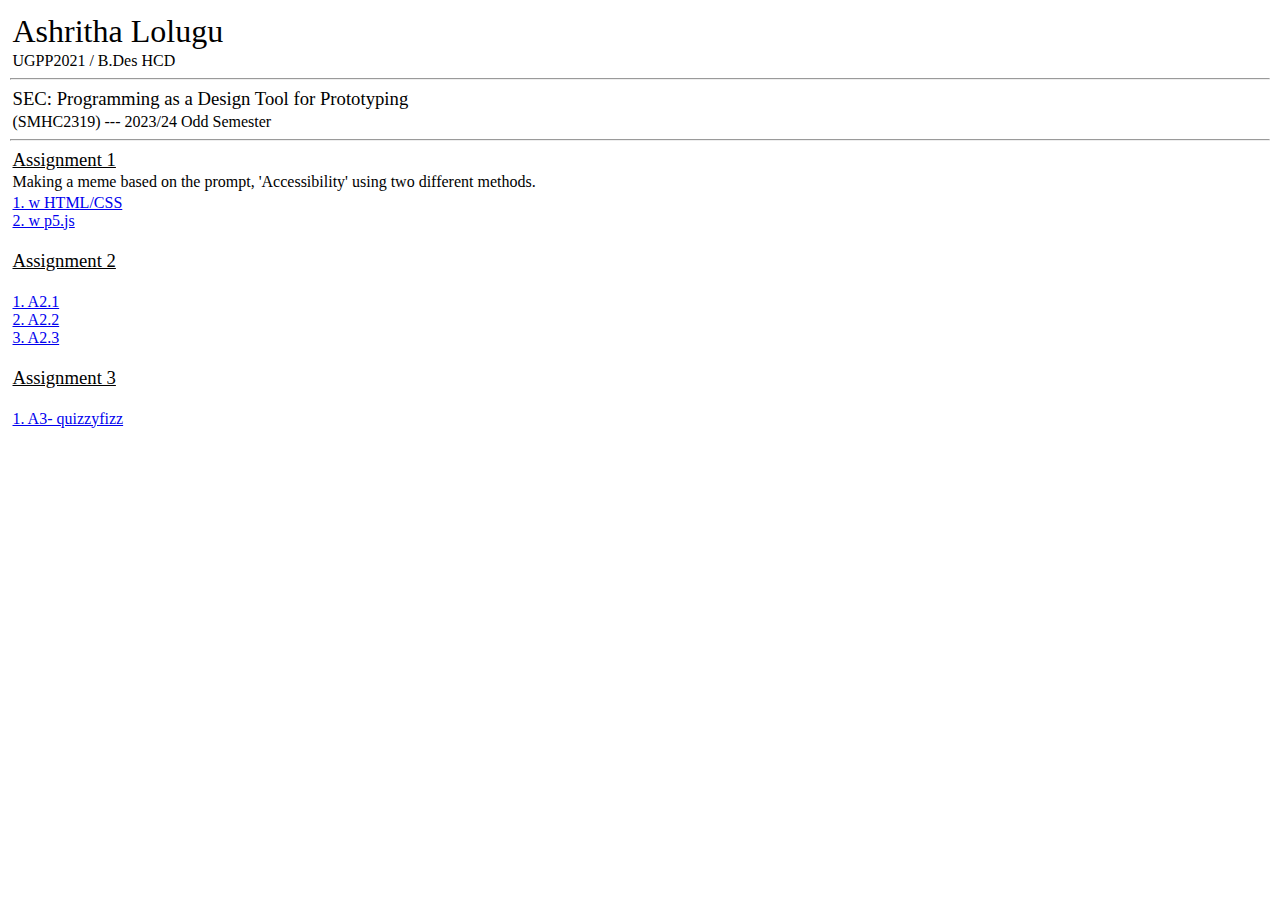
<file: index.html>
<!doctype html>
<html lang="en-GB">

<head>
    
    <!-- Insert relevant content inside these tags -->
    <title>Page Title</title>
    <meta charset="utf-8">
    <meta name="author" content="Author Name">
    <meta name="description" content="">
    <meta name="keywords" content="">
    <meta property="og:title" content="Page Title"/>
    <meta property="og:description" content="Lorem ipsum dolor..."/>
    
    
    <!-- No need to edit this -->
    <meta name="viewport" content="width=device-width, initial-scale=1.0">
    <meta property="og:type" content="website"/>
    <link rel="stylesheet" type="text/css" href="./style.css">

</head>
    
<body>

    <!-- Insert your name here -->
    <h1> Ashritha Lolugu</h1>
    
    <!-- Insert your Batch / Program here. Eg: UGPP2022 / B.Des HCD  -->
    <p> UGPP2021 / B.Des HCD</p>
    <hr>

    <!-- No need to edit this  -->
    <h3> SEC: Programming as a Design Tool for Prototyping </h3>
    <p> (SMHC2319) --- 2023/24 Odd Semester </p>
    <hr>

    <!-- A1 Details -->
    <h3><u>Assignment 1</u></h3>
    <p> Making a meme based on the prompt, 'Accessibility' using two different methods.</p>
    <!-- do not edit this-->
    <a href="./a1/index.html">1. w HTML/CSS</a>
    <br>
    <!-- insert link to your p5.js sketch-->
    <a href="https://editor.p5js.org/ashritha.lolugu/full/gT490_TAa">2. w p5.js</a>

    <br>
    <br>

    <!-- update the following as and when A2 and A3 are complete ---->

    <!-- A2 Details -->
    <h3><u>Assignment 2</u></h3>
    <p></p>
    <br>
    <a href="https://editor.p5js.org/ashritha.lolugu/full/XHHyt0pyb">1. A2.1</a>
    <br>
    <a href= "./a2/index.html">2. A2.2</a>    
    <br>
    <a href="https://editor.p5js.org/ashritha.lolugu/full/WikNETqyk" >3. A2.3 </a>
    <br>
    <br>

    <!-- A3 Details -->
    <h3><u>Assignment 3</u></h3>
    <p></p>
    <br>
    <a href="./a3/homepage index.html">1. A3- quizzyfizz</a>

 


</body>    


</html>
</file>
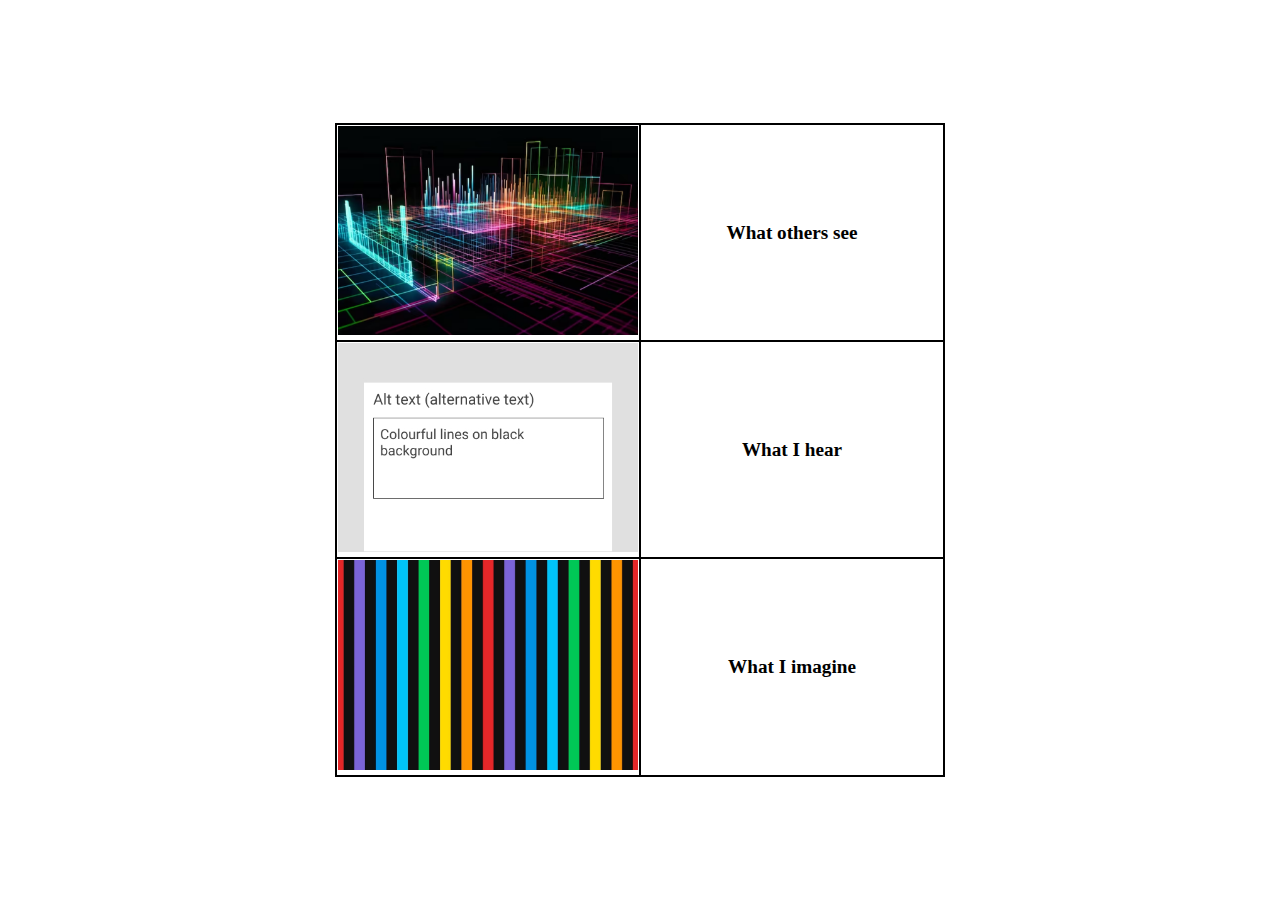
<file: a1/index.html>
<!DOCTYPE html>
<html lang="en">
  <head>
    <meta charset="UTF-8" />
    <meta name="viewport" content="width=device-width, initial-scale=1.0" />
    <title>Aditi Mundra meme on accessibility</title>
    <link rel="stylesheet" href="style.css" />
  </head>
  <body>
    <div id="container">
    <table>
      <tr id="tablerows">
        <th id="boxsizes"><img src="Image 1.png" alt="" id="images"></th>
        <td id="boxsizes"> <b>What others see</td></b>
      </tr>
      <tr  id="tablerows">
        <th id="boxsizes"><img src="Image 2.png" alt="" id="images"></th>
        <td id="boxsizes"><b>What I hear</td></b>
      </tr>

      <tr  id="tablerows">
        <th id="boxsizes"><img src="Image 3.png" alt="" id="images"></th>
        <td id="boxsizes"><b>What I imagine</td></b>
      </tr>
    </table>
  </div>
  </body>
</html>
</file>
<file: a1/style.css>
body {
    display: flex;
    justify-content: center;
    align-items: center;
    min-height: 100vh;
    margin: 0;
}

#images{
    width: 300px;
}

#tablerows{
   text-align: center;
}

table {
    border-collapse: collapse;
  }

  th, td {
    border: 2px solid black;
    padding: 1px;
    text-align: center;
  }

#boxsizes{
    width: 300px;
    max-width: 100%;
    height: auto;
}

td{
    font-size: larger;
}
</file>
<file: style.css>
/* Overall / Resets ------- DO NOT EDIT THIS ------- */

html  {
  margin: 0;
  padding: 0;
  height: 100vh;
  width: 100vw;
  font-family: 'Times New Roman', Times, serif;
  font-size: 16px;
  font-weight: normal;
}

body  {
  margin: 0;
  padding: 10px;
  height: auto;   
  width: 100%;     
}

*   { 
  -webkit-box-sizing: border-box;
  -moz-box-sizing: border-box;
  box-sizing: border-box;
}

p {
  margin: 2.5px;
}

h1 {
  font-weight: normal;
  margin: 2.5px;
}

h2 {
  font-weight: normal;
  margin: 2.5px;

}

h3 {
  font-weight: normal;
  margin: 2.5px;

}


a {
  margin: 2.5px;
}
</file>
